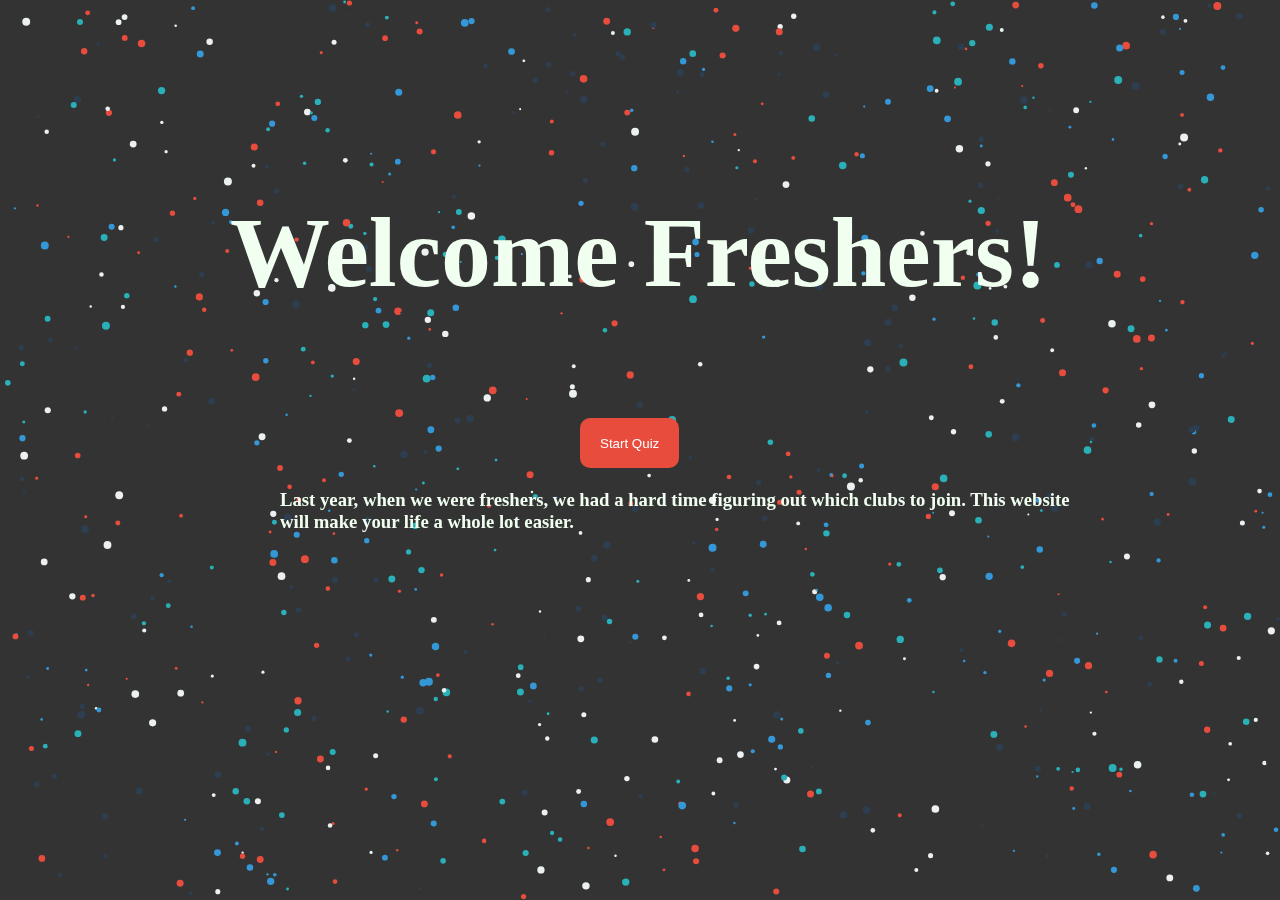
<file: index.html>
<!DOCTYPE html>
<html lang="en">
<head>
    <!-- Global site tag (gtag.js) - Google Analytics -->
<script async src="https://www.googletagmanager.com/gtag/js?id=UA-172725959-1"></script>
<script>
  window.dataLayer = window.dataLayer || [];
  function gtag(){dataLayer.push(arguments);}
  gtag('js', new Date());

  gtag('config', 'UA-172725959-1');
</script>
    <meta charset="UTF-8">
    
    <title>Canvas Resize</title>
    <style type="text/css">
    canvas{
        /*border:1px solid black;
        background:;*/
    }
    body{
        margin: 0;
        background-size: cover;
        background-repeat: no-repeat;
        overflow: hidden;
    }
    </style>
</head>
<body style="background-color: #333; ">
    <canvas style="background-color: #333; position: absolute;"></canvas>
    <script src="canvas.js"></script>
    
        PICTCLUB Finder
    <div style="z-index:0; position: relative;">
   <h1 style="font-size: 100px; color: honeydew; padding-left:230px; padding-top: 10px;"> <p>Welcome Freshers!</p> </h1>
   <div style =" width:1000px;  padding-left:80px; display: block; padding-bottom: 50px;">

<div style= "padding-left: 500px; padding-bottom: 60px">
    <a href="mainfile.html"><button style="   
     background-color: #E74C3C;
        color: white;
        padding: 14px 20px;
        margin: 8px 0;
        border: none;
        cursor: pointer;
        height: 50px;
        float: left;
        border-radius: 10px;
        
        "> Start Quiz</button></a>
</div>
   <h3><p style="padding-left: 200px; padding-bottom: 100px; color: honeydew;">Last year, when we were freshers, we had a hard time figuring out which clubs to join. This website will make your life a whole lot easier.</p></h3>
    </div>
    </div>
</body>
</html>
</file>
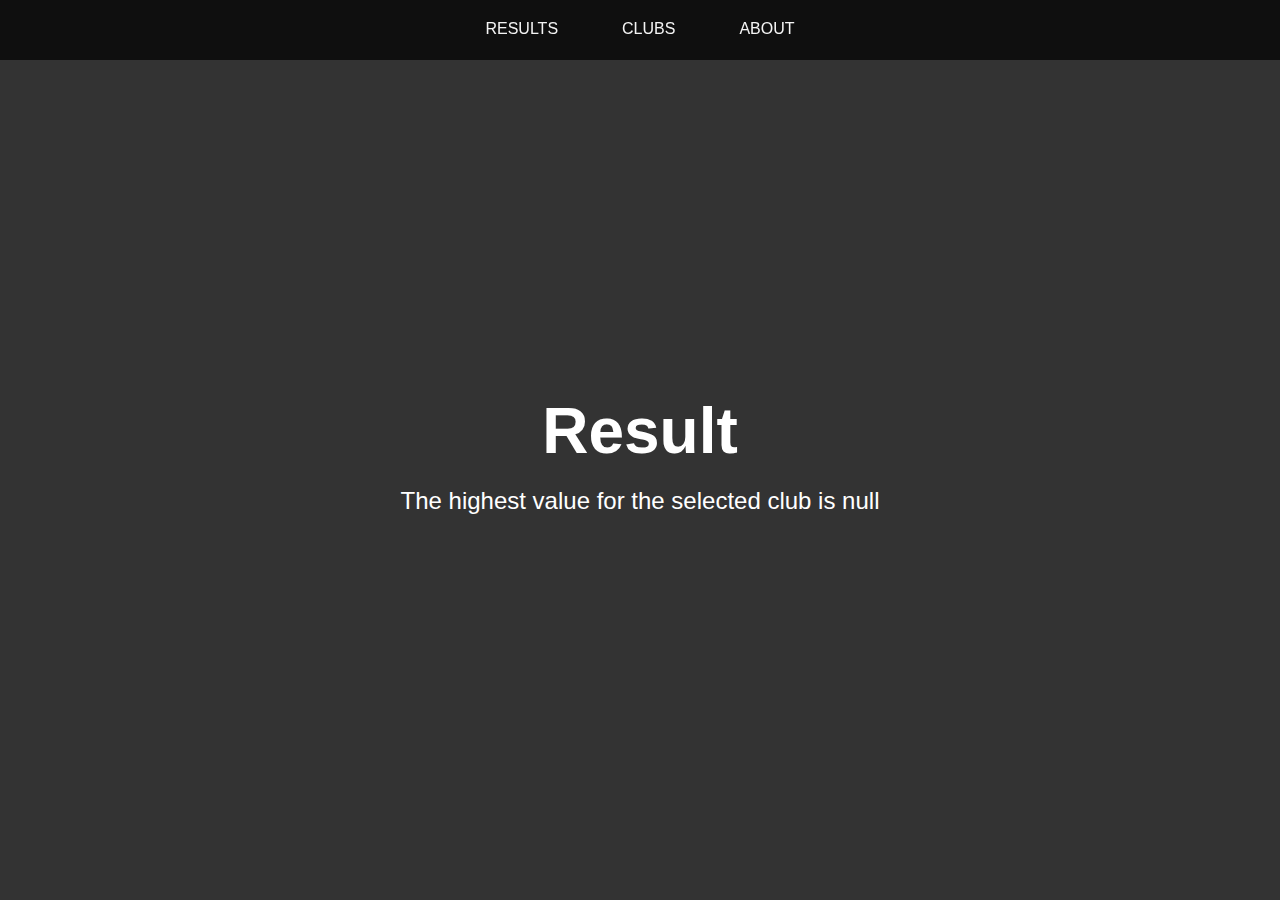
<file: lastpagelayout.htm>
<!DOCTYPE html>
<html lang="en">
<head>
  <!-- Global site tag (gtag.js) - Google Analytics -->
<script async src="https://www.googletagmanager.com/gtag/js?id=UA-172725959-1"></script>
<script>
  window.dataLayer = window.dataLayer || [];
  function gtag(){dataLayer.push(arguments);}
  gtag('js', new Date());

  gtag('config', 'UA-172725959-1');
</script>
    <meta charset="UTF-8">
    <meta name="viewport" content="width=device-width, initial-scale=1.0">
    <title>Smooth Scroll</title>
    <link rel="stylesheet" href="styleagain.css">
    <script src="https://d3js.org/d3.v5.min.js"></script>
  <style>
    body {
      font-family: Arial, Helvetica, sans-serif;
    }

    .rect:hover { opacity: 0.5; }
    .flip-card {
  background-color: transparent;
  width: 300px;
  height: 300px;
  perspective: 1000px;
}

.flip-card-inner {
  position: relative;
  width: 100%;
  height: 100%;
  text-align: center;
  transition: transform 0.6s;
  transform-style: preserve-3d;
  box-shadow: 0 4px 8px 0 rgba(0,0,0,0.2);
}

.flip-card:hover .flip-card-inner {
  transform: rotateY(180deg);
}

.flip-card-front, .flip-card-back {
  position: absolute;
  width: 100%;
  height: 100%;
  -webkit-backface-visibility: hidden;
  backface-visibility: hidden;
}

.flip-card-front {
  background-color: #bbb;
  color: black;
}

.flip-card-back {
  background-color: #2C3E50;
  color: white;
  transform: rotateY(180deg);
}
</style>
  </style>
</head>
<body>
    <div class="container">
        <nav class="navbar">
            <ul>
                <li><a href="#results">RESULTS</a></li>
                <li><a href="#clubs">CLUBS</a></li>
                <li><a href="lastslidingpage.htm">ABOUT</a></li>
                </ul>
        </nav>
    
    <section id="results" style="padding-bottom: 500px;">
        <h1>Result</h1>
        <form id="results">
          <p id="output"></p>
         <div style="text-align: center;">
            
            <div id="d3-container" >
          </div> 
          <script type="text/javascript" src="bar.js"></script>
        </form>
    </section>

    <br>
    <br><br><br><br>
    <div>
    <section id="clubs">
        <h1>Clubs</h1>
        <br>
        <br>
        <br>
        <br>
        <div style="display:inline-flex;">
          <br>
          <br>
          <br>
          <!-- lallallalal -->

        <div class="flip-card" style =" padding-right: 80px;">
          <div class="flip-card-inner">
            <div class="flip-card-front">
              <img src="MUNlogo.png" alt="Avatar" style="width:300px;height:300px;">
            </div>
            <div class="flip-card-back">
              <h2>PICT-MUN</h2> 
              <p style="font-size:small;">PICT-MUN provides you with a platform to enhance your ability, to think, to analyze situations which will help you in stepping into the real world.</p> 
              
            </div>
          </div>
        </div>

        <div class="flip-card" style="">
          <div class="flip-card-inner">
            <div class="flip-card-front">
              <img src="TEDxPICT_300x300.png" alt="Avatar" style="width:300px;height:300px;">
            </div>
            <div class="flip-card-back">
              <h3>TEDx- PICT</h3> 
              <p style="font-size:small;">We at TEDxPICT work for the sole purpose of bringing together an event that prioritises the sharing of ideas, stories and innovations that benefit the world at large. The sharing of ideas is crucial for the survival of a society that promotes progress, and TEDxPICT plays its part by providing various speakers a platform for the same. Encouraging free thought on issues many barely speak about, shedding light on hidden stories and bringing forth a surge of inspiration, energy and enthusiasm is what we're known for.</p> 
               
              
            </div>
          </div>
        </div>
          
        <div class="flip-card" style="padding-left: 80px; ">
          <div class="flip-card-inner">
            <div class="flip-card-front">
              <img src="PISB color2.png" alt="Avatar" style="width:300px;height:300px;">
            </div>
            <div class="flip-card-back">
              <h3>PISB-IEEE</h3> 
              <p style="font-size:small;">PICT IEEE Student Branch (PISB) was established in the year 1988 with an aim of inculcating a sense of technical awareness amongst its student members.
                PISB aims to escalate the knowledge and trends in the diverse fields of technologies amongst its members. PISB upholds two major events every year - Credenz and Credenz Tech Dayz with the first one being conducted in odd semester and the latter one in even semester. PISB is also marked by its Women in Engineering (WIE) chapter, an initiative for empowerment of women.</p> 
              
            </div>
          </div>
        </div>


      </div>

      <!-- row 2-->

      <br>
        <br>
        <br>
        <br>
        <div style="display:inline-flex;">
          <br>
          <br>
          <br>

        <div class="flip-card" style =" padding-right: 80px;">
          <div class="flip-card-inner">
            <div class="flip-card-front">
              <img src="Art.jpeg" alt="Avatar" style="width:300px;height:300px;">
            </div>
            <div class="flip-card-back">
              <h2>PICT Art Circle</h2> 
              <p style="font-size:small;">PICT art circle is an official cultural group of PICT college, formed in 1999,  with an aim to give an opportunity for the individuals with usual technical mindset to showcase his/her artistic skills and help him/her to evolve as a better human being. Last but not the least you will be a part of "family away from family".</p> 
              
            </div>
          </div>
        </div>

        <div class="flip-card" style="">
          <div class="flip-card-inner">
            <div class="flip-card-front">
              <img src="pasc2.PNG" alt="Avatar" style="width:300px;height:300px;">
            </div>
            <div class="flip-card-back">
              <h2>PASC-ACM</h2> 
              <p style="font-size:small;">Association for computing machinery (ACM) is the world's largest educational and scientific society,  unig educators, researchers and professors. PICT ACM student chapter (PASC) was established in 2011 with a view of fostering technical and non- technical qualities in an individual and helping them to shape their destiny. PASC is awarded as BEST ACM STUDENT CHAPTER in India consecutively in 2018 and 2018.</p> 
              
            </div>
          </div>
        </div>
          
        <div class="flip-card" style="padding-left: 80px; ">
          <div class="flip-card-inner">
            <div class="flip-card-front">
              <img src="nss.jpeg" alt="Avatar" style="width:300px;height:300px;">
            </div>
            <div class="flip-card-back">
              <h2>NSS</h2> 
              <p style="font-size:small;">The National Service Scheme (NSS) is an Indian government-sponsored public service program conducted by the Ministry of Youth Affairs[1] and Sports of the Government of India. Popularly known as NSS, the scheme was launched in Gandhiji's Centenary year in 1969. Aimed at developing student's personality through community service, NSS is a voluntary association of young people in Colleges, Universities and at +2 level working for a campus-community (esp. Villages) linkage.</p> 
             
            </div>
          </div>
        </div>


      </div>

      <!--row3-->
      <br>
        <br>
        <br>
        <br>
        <div style="display:inline-flex;">
          <br>
          <br>
          <br>

        <div class="flip-card" style =" padding-right: 80px;">
          <div class="flip-card-inner">
            <div class="flip-card-front">
              <img src="ECELL.jpg" alt="Avatar" style="width:300px;height:300px;">
            </div>
            <div class="flip-card-back">
              <h2>E-cell</h2> 
              <p style="font-size:small;"> E-cell was founded by the college students, alumni,  industry and faculty, toward the cause of producing quality leaders who contribute to the growth and the development of mankind. PICT EDC was inaugurated on 4th March 2009. The mission of the cell is to instill the spirit of entrepreneurship and to provide a platform for the creation of successful entrepreneurs.</p> 
              
            </div>
          </div>
        </div>

        <div class="flip-card" style="">
          <div class="flip-card-inner">
            <div class="flip-card-front">
              <img src="logo.png" alt="Avatar" style="width:300px;height:300px;">
            </div>
            <div class="flip-card-back">
              <h2>PICTOREAL</h2> 
              <p style="font-size:small;">PICTOREAL,  as you split the word, PICT - O - REAL, is not jut a collection of articles, but cherished memories of the BEs, expression of enthusiasm of TEs for the final year, self- oriented department obsessed SEs and the beginning for all the FEs. PICTOREAL, our college magzine, reflects the manifold shades of learning and co-curricular activities including the creative and innovative ideas of young talents.</p> 
              
            </div>
          </div>
        </div>
          
        <div class="flip-card" style="padding-left: 80px; ">
          <div class="flip-card-inner">
            <div class="flip-card-front">
              <img src="Logo1.5.png" alt="Avatar" style="width:300px;height:300px;">
            </div>
            <div class="flip-card-back">
              <h2>Robotics</h2> 
              <p style="font-size:small;">PICT has been participating in ABU Robocon since past 8 years.
                . Robocon is a place where students can indulge their their curiosity and the passion for robotics and dare to go beyond the boundaries of your academics to explore real life applications of their knowledge, learn new boundaries of your academics to explore real life applications of their knowledge, learn new technologies and be exposed to national level competitions.</p> 
              
            </div>
          </div>
        </div>


      </div>

      <div class="flip-card" style="padding-top: 80px;">
        <div class="flip-card-inner">
          <div class="flip-card-front">
            <img src="Debsoc.PNG" alt="Avatar" style="width:300px;height:300px;">
          </div>
          <div class="flip-card-back">
            <h2>DEBSOC</h2> 
            <p style="font-size:small;">DebSoc has in store a plethora of opportunities for students with a diverse set of abilities to further develop and exhibit the soft skills required to excel at various forms of discourse such as Group Discussions, Placement Interviews, Conferences, and Presentations that, without a doubt, contribute to an individual’s success in the professional world. 
            </p> 
            
          </div>
        </div>
      </div>

    </section>
    </div>
  </div>    
    <!--<section id="about" style="padding-top: 400px;">
        <h1>Creators</h1>
        <p>Lorem ipsum, dolor sit amet consectetur adipisicing elit.
        us sapiente dolorem inventore quis quasi nihil.
        </p>
    </section>
</div>-->
    
</body>
</html>
</file>
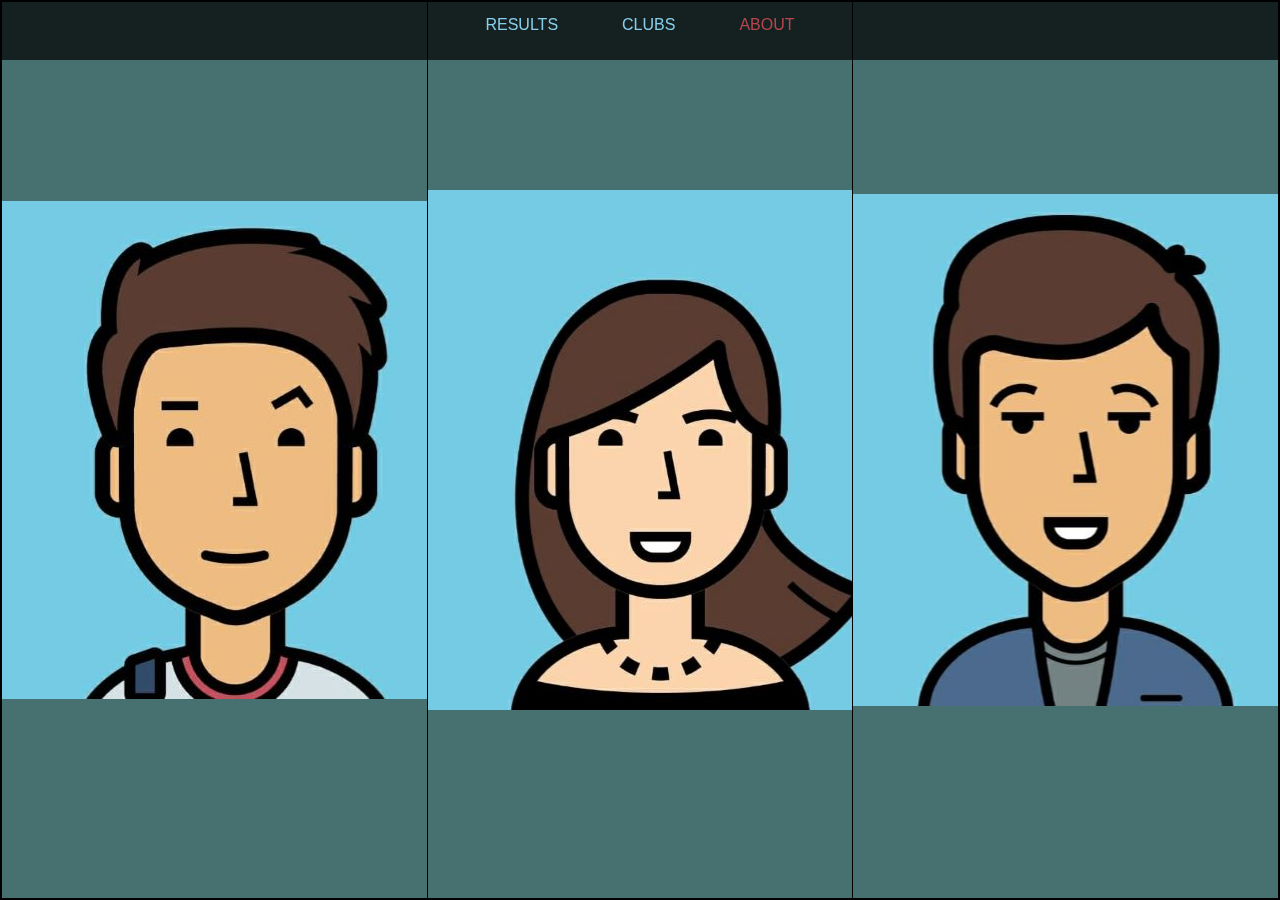
<file: lastslidingpage.htm>
<!DOCTYPE html>
<html lang="en">
<head>
    <!-- Global site tag (gtag.js) - Google Analytics -->
<script async src="https://www.googletagmanager.com/gtag/js?id=UA-172725959-1"></script>
<script>
  window.dataLayer = window.dataLayer || [];
  function gtag(){dataLayer.push(arguments);}
  gtag('js', new Date());

  gtag('config', 'UA-172725959-1');
</script>
    <meta charset="UTF-8">
    <meta name="viewport" content="width=device-width, initial-scale=1.0">
    <title>Document</title>
    <link rel="stylesheet" href="slide.css">
</link>
    <link rel="stylesheet" href="http://code.ionicframework.com/ionicons/2.0.1/css/ionicons.min.css" />
    
    <style>
        .navbar {
    position: fixed;
    top: 0;
    z-index: 1;
    display: flex;
    width: 100%;
    height: 60px;
    background: rgba(0, 0, 0, 0.7);
}
/* #results{
    width: 1500px;
    height: 1000px;
    position: relative;
    margin: 6% auto; 
    background:red;
    padding: 5px;
    /*border-width: 5px;
    border: black;*/
/* } */ 

.navbar ul {
    display: flex;
    list-style: none;
    width: 100%;
    justify-content: center;
} 

.navbar ul li {
    margin: 0 1rem;
    padding : 1rem;

}

.navbar ul li a {
    text-decoration: none;
    text-transform: uppercase;
    color: #f4f4f4;

}

.navbar ul li a:hover {
    color: skyblue;
}
    </style>
</head>
<body>
    <nav class="navbar">
        <ul>
            <li><a href="lastpagelayout.htm" style="color:skyblue;">RESULTS</a></li>
            <li><a href="lastpagelayout.htm" style="color:skyblue;">CLUBS</a></li>
            <li><a href="lastslidingpage.htm" style="color:#b8444d;">ABOUT</a></li>
            </ul>
    </nav>
    <section>
        <div class="slide">
            <div class="content">
            <h2>Yash Kale</h2>
            <p>A gym freak that loves to write. I like nature and I'm a tech enthusiast. You'll find me hanging out at the green benches hours after college.</p>
            <div class="  center">
               
                
                <a href="https://github.com/inferno080" target="_blank"><span class=" icon ion-social-github" style="vertical-align:middle"></span></a>
                <a href="https://www.instagram.com/inferno_080/" target="_blank"><span class=" icon ion-social-instagram" style="vertical-align:middle"></span></a>
                <a href="https://l.instagram.com/?u=https%3A%2F%2Finferno080.blogspot.com%2F&e=ATNUoSWq4w6j7aZzBAbStZLZCuajNaE-BhT8nORBp1c-_b6qNiZ7vLq0dueHJo5Ea3sndtI0imww2v_fBd2Ynw&s=1" target="_blank"><span class=" icon ion-social-twitter" style="vertical-align:middle"></span></a>
            </div>
                </div>
                
        </div>
        <div class="slide">
            <div class="content">
            <h2>Mansi Ganu</h2>
            <p>Hi guys, I’m Manasi , a tech enthusiast, a movie buff, lover of all things glitter, a foodie at heart who has recently discovered baking although not very good at it,but i try.</p>
            <div class="  center">
               
                
                <a href="https://github.com/manasi-g" target="_blank"><span class=" icon ion-social-github" style="vertical-align:middle"></span></a>
                <a href="https://www.instagram.com/farhan.naqvi16/" target="_blank"><span class=" icon ion-social-instagram" style="vertical-align:middle"></span></a>
                <a href=https://tedxpictblogs.wordpress.com/2020/07/01/feminism-a-relic-of-the-past-or-a-need/ target="_blank"><span class=" icon ion-social-twitter" style="vertical-align:middle"></span></a>
            </div>
                </div>
        </div>
        <div class="slide">
            <div class="content">
            <h2>Farhan Naqvi </h2>
            <p>Wassup guys!!!I'm Farhan, a friendly and funky guy who has always been a tech enthusiast.
                Have always been passionate about my work and dedicated to make a change!!
            </p>
            <div class="  center">
                <a href="https://github.com/farhan-naqvi" target="_blank"><span class=" icon ion-social-github" style="vertical-align:middle"></span></a>
                <a href="https://www.instagram.com/farhan.naqvi16/" target="_blank"><span class=" icon ion-social-instagram" style="vertical-align:middle"></span></a>
                
            </div>
            
                </div>
        </div>
        
    </section>
    
</body>
</html>
</file>
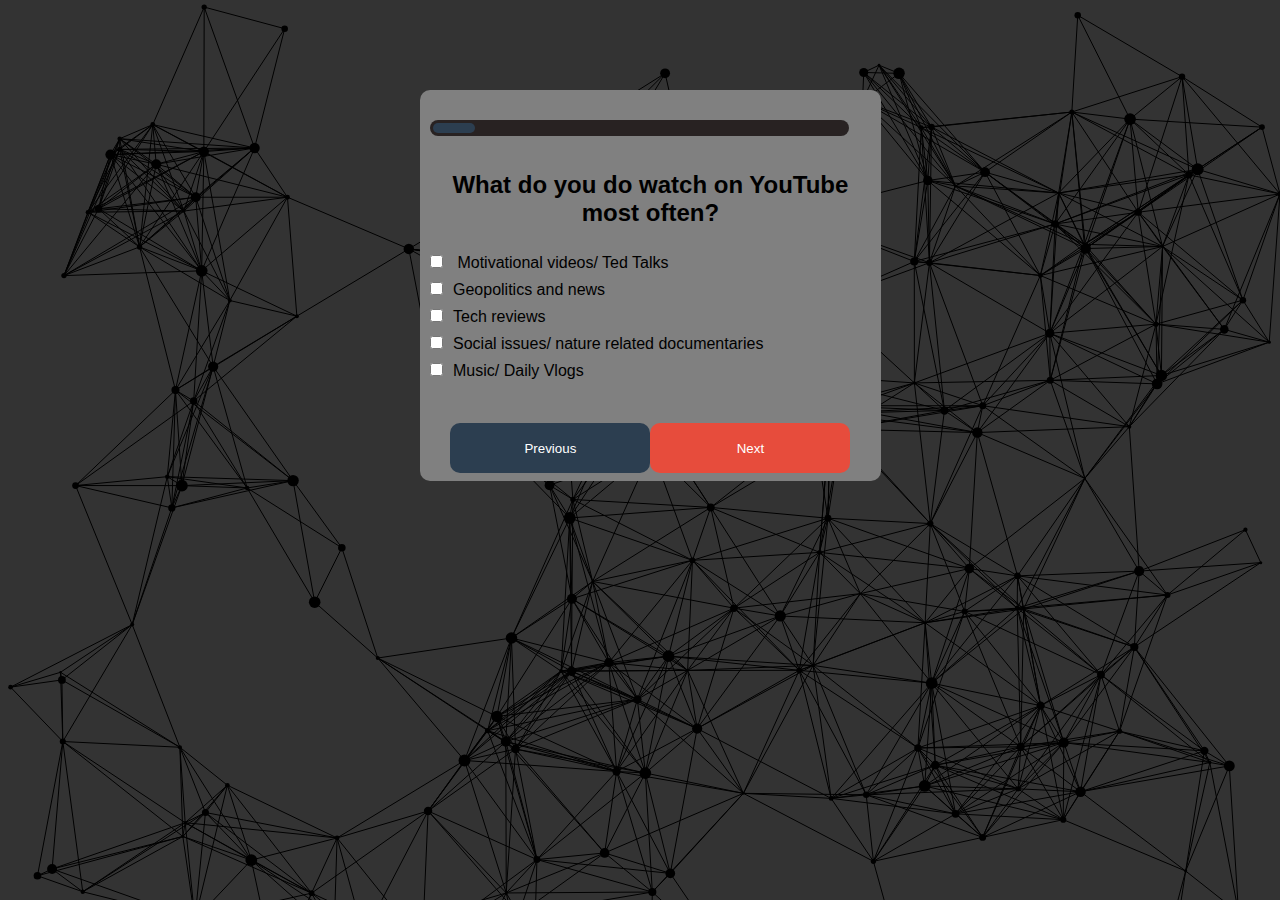
<file: mainfile.html>
<html>
    <head>

        <title>PICTClubFinder</title>
        <!-- Global site tag (gtag.js) - Google Analytics -->
<script async src="https://www.googletagmanager.com/gtag/js?id=UA-172725959-1"></script>
<script>
  window.dataLayer = window.dataLayer || [];
  function gtag(){dataLayer.push(arguments);}
  gtag('js', new Date());

  gtag('config', 'UA-172725959-1');
</script>
        
        <link rel="stylesheet" href="mainCSS.css">
        <!--<link rel="stylesheet" href="https://maxcdn.bootstrapcdn.com/bootstrap/3.4.1/css/bootstrap.min.css"> -->
        <meta charset="UTF-8">
        <meta name="viewport" content="width=device-width, initial-scale=1.0">
        <meta http-equiv="X-UA-Compatible" content="ie-edge">
        <title>Document</title>
        <link rel="stylesheet" href="particle.css">
    </head>
    
<body class="container">
    <canvas id="canvas1"></canvas>
    <script src="script.js"></script>
    <div class="background">
        
        <!--this is for background image, this tag will close at the end, sample css example
        .background{
            height:100%;
            width:100%;
        background-image:linear-gradient(rgba(0,0,0,0.4),rgba(0,0,0,0.4),url(#url of image#))
        background-position:center;
        background-size:cover;
        position:absolute;
        }-->
 
    <div style="padding-left: 500px; padding-top: 200px;">
        
        

    
    <form id="page0" class="page stack">
        <!--<br><br><br><br><br>
        <label><span><h2>WELCOME</h2></span></label><br>
        <label>chuttar and manasi sitting on  tree, k-i-s-s-i-n-g...............</label>
        <div class="button-box" >
            <div id="btn1" ></div>
           
            <button type="button" class ="toggle-btn" name="p2b2" value="Next" onclick="enter()">enter</button>
        </div>-->
    </form>

    
    <form id="page1" class=" page stack " class="one">
        
        <div class="button-box1"> 
            <div id="btn3" ></div>
            
                                    
        </div>
    
        <div id="pad">
    <div class="progress-bar" style="--width: 10" ></div>
        </div>
        

        <label><span><h2>What do you do watch on YouTube most often?</h2></span></label><br>
        <input type="checkbox" class="checkbox" id="p1c1" onclick="TED();TButton();"> Motivational videos/ Ted Talks <br>
        <input type="checkbox" class="checkbox" id="p1c2" onclick="MUN();MButton();">Geopolitics and news <br>
        <input type="checkbox" class="checkbox" id="p1c3" onclick="ACM();PISB();Robotics(); E(); P1Button();P2Button(); P3Button(); EButton();">Tech reviews<br>
        <input type="checkbox" class="checkbox" id="p1c4" onclick="NSS();Debsoc();Picto(); NButton(); DButton(); PButton();">Social issues/ nature related documentaries<br>
        <!--<input type="checkbox" dd id="p1c5" onclick="Art();AButton();" >Fashion YouTubers<br>-->
        <input type="checkbox" class="checkbox" id="p1c6" onclick="Art();AButton();">Music/ Daily Vlogs<br>
        <div class="button-box"> 
            <div id="btn" ></div>
          <a href= "index.html" ><button type="button" class="B1" name="p1b1" value="Previous" onclick=" refresh();">Previous</button></a>
            
            <button type="button" class="B2" name="p1b2" value="Next" onclick="  gotopage2();refresh();">Next</button>
            
        </div>
    </form>

    <form id="page2" class="page stack">
        <div class="button-box1"> 
            <div id="btn3" ></div>
        </div>
           
                                    
            <div id="pad">
                <div class="progress-bar" style="--width: 20" ></div>
                    </div>
        <label><span><h2>What are you interested in after engineering?</h2></span></label><br>
        <input type="checkbox" class="checkbox" id="p2c1" onclick=" MUN(); MButton();">MBA<br>
        <input type="checkbox" class="checkbox" id="p2c2"onclick = "ACM();P1Button(); PISB();  P2Button(); Robotics(); P3Button();">MSc/ M tech<br>
        <input type="checkbox" class="checkbox" id="p2c3" onclick="NSS();NButton(); Picto(); PButton();">Civil Services<br>
        <input type="checkbox" class="checkbox" id="p2c4" onclick="TED(); TButton(); Art(); AButton(); Debsoc(); DButton();">Media/ Entertainment Industry<br>
        <input type="checkbox" class="checkbox" id="p2c6" onclick="E(); EButton();">Startup<br>
        <br>
        <div class="button-box" >
            <div id="btn" ></div>
            <button type="button" class ="B1" name="p2b1" value="Previous" onclick="backtopage1(); refresh();">Previous</button>
            <!--code for gotopage1()-->
            <button type="button" class ="B2" name="p2b2" value="Next" onclick="gotopage3();refresh();">Next</button>
            <!--code for gotopage3()-->
        </div>
    </form>

    <form id="page3" class="page stack">
        <div class="button-box1"> 
            <div id="btn3" ></div>
            
                                    
        </div>
        <div id="pad">
            <div class="progress-bar" style="--width: 30" ></div>
                </div>
        <label><span><h2>      Do you prefer to work?      </h2></span></label><br>
        <input type="checkbox" class="checkbox" id="p3c1" onclick="TED(); TButton(); MUN(); MButton(); Debsoc(); DButton();">in a very small close group<br>
        <input type="checkbox" class="checkbox" id="p3c2" onclick="Robotics(); P3Button();E(); EButton();">in a small group<br>
        <input type="checkbox" class="checkbox" id="p3c3" onclick="ACM(); P1Button(); NSS(); NButton();Picto(); PButton(); ">in a medium sized group<br>
        <input type="checkbox" class="checkbox" id="p3c4" onclick= "Art(); AButton(); PISB();P2Button();">in a large group<br>
        <br>
        <br>
        
        <div class="button-box" >
            <div id="btn" ></div>
            <button type="button" class ="B1" name="p3b1" value="Previous" onclick="backtopage2(); refresh();">Previous</button>
            <!--code for gotopage2()-->
            <button type="button" class ="B2" name="p3b2" value="Next" onclick="gotopage4();refresh();">Next</button>
            <!--code for gotopage3()-->
        </div>
    </form>

    <form id="page4" class="page stack">
        <div class="button-box1"> 
            <div id="btn3" ></div>
            
                                    
        </div>
        <div id="pad">
            <div class="progress-bar" style="--width: 40" ></div>
                </div>

        <label><span><h2> What languages are you most comfortable with? </h2></span></label><br>
        <input type="checkbox" class="checkbox" id="p4c1" onclick="NSS(); NButton();Art(); AButton();">Marathi<br>
        <input type="checkbox" class="checkbox" id="p4c2" onclick="PISB();ACM(); Robotics();P1Button();  P2Button(); P3Button(); Picto();PButton();">Hindi<br>
        <input type="checkbox" class="checkbox" id="p4c3" onclick="MUN(); MButton(); E(); EButton();TED(); TButton();Debsoc(); DButton();stats();">English<br>
        <br>
        <br>
        <br>
        <div class="button-box" >
            <div id="btn"></div>
            <button type="button" class ="B1" name="p4b1" value="Previous" onclick="backtopage3(); refresh();">Previous</button>
            <!--code for gotopage3()-->
            <button type="button" class ="B2" name="p4b2" value="Next" onclick="gotopage5();refresh();">Next</button>
            <!--code for gotopage5()-->
        </div>
    </form>

    <form id="page5" class="page stack">
        <div class="button-box1"> 
            <div id="btn3" ></div>
            
                                    
        </div>
        <div id="pad">
            <div class="progress-bar" style="--width: 50" ></div>
                </div>
        <label><span><h2>Which of these options describes you the best?</h2></span></label><br>
        <input type="checkbox" class="checkbox" id="p5c1" onclick=" Art();NSS();E();Picto();TED(); TButton();MUN(); MButton();Debsoc(); DButton(); AButton();  NButton(); PButton(); EButton()">I am an extrovert<br>
        <input type="checkbox" class="checkbox" id="p5c1" onclick="PISB();ACM();Robotics(); P1Button();  P2Button(); P3Button();">I am an introvert<br>
        <br>
        <br>
        <br>
        <br>
        <div class="button-box" >
            <div id="btn"></div>
            <button type="button" class ="B1" name="p5b1" value="Previous" onclick="backtopage4(); refresh();">Previous</button>
            <button type="button" class ="B2" name="p5b2" value="Next" onclick="gotopage6();refresh();">Next</button>
        </div>
    </form>

    <form id="page6" class="page stack">
        <div class="button-box1"> 
            <div id="btn3" ></div>
            
                                    
        </div>
        <div id="pad">
            <div class="progress-bar" style="--width: 60" ></div>
                </div>
        <label><span><h2>Do you follow cutting-edge technology?</h2></span></label><br>
        <input type="checkbox" class="checkbox" id="p6c1" onclick="PISB(); P2Button(); ACM(); P1Button(); Robotics();P3Button();E(); EButton();">Yes<br>
        <input type="checkbox" class="checkbox" id="p6c2" onclick="Art(); Picto();TED(); TButton();MUN();NSS();Debsoc();  MButton(); DButton(); NButton(); AButton(); PButton();">No<br>
        <br>
        <br>
        <br>
        <br>
        <div class="button-box" >
            <div id="btn"></div>
            <button type="button" class ="B1" name="p6b1" value="Previous" onclick="backtopage5(); refresh();">Previous</button>
            <button type="button" class ="B2" name="p6b2" value="Next" onclick="gotopage7(); refresh();">Next</button>
        </div>
    </form>

    <form id="page7" class="page stack">
        <div class="button-box1"> 
            <div id="btn3" ></div>
            
                                    
        </div>
        <div id="pad">
            <div class="progress-bar" style="--width: 70" ></div>
                </div>
        <label><span><h2>What kind of books do you enjoy?</h2></span></label><br>
        <input type="checkbox" class="checkbox" id="p7c1" onclick="PISB(); P2Button(); ACM(); P1Button(); Robotics();P3Button();">Sci- fi<br>
        <input type="checkbox" class="checkbox" id="p7c2" onclick="MUN(); MButton();Picto(); E(); Debsoc();NSS(); NButton();DButton(); NSS(); NButton(); EButton();PButton();">Self- Help<br>
        <input type="checkbox" class="checkbox" id="p7c3" onclick="TED(); TButton(); AButton(); Art();">Fantasy/ Fiction<br>
        <br>
        <br>
        <br>
        <div class="button-box" >
            <div id="btn"></div>
            <button type="button" class ="B1" name="p7b1" value="Previous" onclick="backtopage6(); refresh();">Previous</button>
            <button type="button" class ="B2" name="p7b2" value="Next" onclick="gotopage8();refresh();">Next</button>
        </div>
    </form>

    <form id="page8" class="page stack">
        <div class="button-box1"> 
            <div id="btn3" ></div>
            
                                    
        </div>
        <div id="pad">
            <div class="progress-bar" style="--width: 80" ></div>
                </div>
        <label><span><h2>If given an hour what would you watch ?</h2></span></label><br>
        <input type="checkbox" class="checkbox" id="p8c1" onclick="E(); Ebutton();">Sharktank<br>
        <input type="checkbox" class="checkbox" id="p8c2" onclick="NSS(); NButton();">Nature Documentaries<br>
        <input type="checkbox" class="checkbox" id="p8c3" onclick="PISB(); P2Button(); ACM(); P1Button(); Robotics();P3Button();">The IT crowd<br>
        <input type="checkbox" class="checkbox" id="p8c4" onclick ="Art(); AButton(); MUN(); MButton(); Debsoc(); DButton();">Lord of the Rings<br>
        <input type="checkbox" class="checkbox" id="p8c5" onclick = "Picto(); PButton(); TED(); TButton();">Death Note<br>
        <input type="checkbox" class="checkbox" id="p8c6">Stick to my og sit-coms<br>
        <div class="button-box" >
            <div id="btn"></div>
            <button type="button" class ="B1" name="p8b1" value="Previous" onclick="backtopage7() ;refresh();">Previous</button>
            <button type="button" class ="B2" name="p8b2" value="Next" onclick="gotopage9(); refresh();">Next</button>
        </div>
    </form>

    <form id="page9" class="page stack">
        <div class="button-box1"> 
            <div id="btn3" ></div>
           
                                    
        </div>
        <div id="pad">
            <div class="progress-bar" style="--width: 90" ></div>
                </div>
        <label><span><h2> Your laptop screen goes blank (RAM error) what will you do? </h2></span></label><br>
        <input type="checkbox" class="checkbox" id="p9c1" onclick= "Robotics(); P3Button();">I will open up my laptop and reinsert the RAM.<br>
        <input type="checkbox" class="checkbox" id="p9c2" onclick="PISB(); P1Button(); ACM(); P2Button();">Search online on how to fix the issue<br>
        <input type="checkbox" class="checkbox" id="p9c3"  onclick="TED();E();NSS(); Debsoc(); TButton();MUN(); Art(); MButton();Picto(); DButton();  NButton(); AButton();PButton(); EButton();">Ask someone to fix the issue/ Go to the store.<br>
        <br>
        <br>
        <div class="button-box" >
            <div id="btn" ></div>
            <button type="button" class ="B1" name="p9b1" value="Previous" onclick="backtopage8(); refresh();">Previous</button>
            <button type="button" class ="B2" name="p9b2" value="Next" onclick="gotopage10(); refresh();">Next</button>
        </div>
    </form>

    <form id="page10" class="page stack">
        <div class="button-box1"> 
            <div id="btn3" ></div>
            
                                    
        </div>
        <div id="pad">
            <div class="progress-bar" style="--width: 100" ></div>
                </div>
        <label><span><h2>You are what kind of a person by nature</h2></span></label><br>
        <input type="checkbox" class="checkbox" id="p10c1" onclick= "MUN(); E(); Art(); AButton(); EButton(); MButton(); Debsoc(); DButton()">Competitive<br>
        <input type="checkbox" class="checkbox" id="p10c2" onclick="PButton(); Picto(); NSS(); NButton(); TED(); TButton();">believe in collaborating<br>
        <input type="checkbox" class="checkbox" id="p10c2" onclick="PISB(); P2Button(); ACM(); P1Button(); Robotics();P3Button();">Comfortable with both<br>
        <br>
        <br>
        <br>
        <div class="button-box" >
            <div id="btn" ></div>
            <button type="button" class ="B1" name="p10b1" value="Previous" onclick="backtopage9(); refresh();">Previous</button>
            <a href="lastpagelayout.htm"><button type= "button" button id= "start" class ="B2" name="p10b2" onclick="stats(); refresh();">Submit </button></a>
        </div>
    </form>
</div>
<!-- <div>
    <p>Communication skills</p>
    <div class="progress">
        <div class="progress-bar" role="progressbar" style="width: 90%" aria-valuenow="25"
            aria-valuemin="0" aria-valuemax="100"></div>
    </div> -->
</div>
</div>
    </div>
    <script>
        var MUNcounter = 0;
        var TedXcounter = 0;
        var DebSoccounter = 0;
        var IEEEcounter = 0;
        var ACMcounter = 0;
        var Pictorealcounter = 0;
        var Roboticscounter = 0;
        var ArtCircle = 0;
        var NSSCounter = 0;
        var Ecell = 0;
        
        var AB = 0;
        var TB = 0;
        var MB = 0;
        var P1B = 0;
        var P2B = 0;
        var P3B = 0;
        var PB = 0;
        var NB = 0;
        var DB = 0;
        var EB = 0;


        function AButton()
        {
            AB = AB + 1;  
            if (AB%2 == 0)
            {
                ArtCircle = ArtCircle -2 ;
            }
        }

        function TButton()
        {
            TB = TB + 1;  
            if (TB%2 == 0)
            {
                TedXcounter = TedXcounter -2 ;
            }
        }

        function MButton()
        {
            MB = MB + 1;  
            if (MB%2 == 0)
            {
                MUNcounter = MUNcounter -2 ;
            }
        }

        function P1Button()
        {
            P1B = P1B + 1;  
            if (P1B%2 == 0)
            {
                ACMcounter = ACMcounter -2 ;
            }
        }

        function P2Button()
        {
            P2B = P2B + 1;  
            if (P2B%2 == 0)
            {
                IEEEcounter = IEEEcounter -2 ;
            }
        }

        function P3Button()
        {
            P3B = P3B + 1;  
            if (P3B%2 == 0)
            {
                Roboticscounter = Roboticscounter -2 ;
            }
        }

        function PButton()
        {
            PB = PB + 1;  
            if (PB%2 == 0 )
            {
                Pictorealcounter = Pictorealcounter -2 ;
            }
        }

        function EButton()
        {
        EB = EB + 1;  
            if (EB%2 == 0 )
            {
                Ecell = Ecell -2 ;
            }
        }

        function  NButton()
        {
            NB = NB + 1;
            if (NB%2 == 0)
            {
                NSSCounter = NSSCounter - 2;
            }
        }

        function refresh()
        {
            AB = 0;
            TB = 0;
            MB = 0;
            P1B = 0;
            P2B = 0;
            P3B = 0;
            PB = 0;
            NB = 0;
            DB = 0;
            EB = 0;

        }
        

        function Art(){
           ArtCircle =  ArtCircle + 1;
        }

        function Picto(){
            Pictorealcounter = Pictorealcounter + 1;
        }
        function Debsoc(){
            DebSoccounter = DebSoccounter + 1;
        }
        function NSS(){
            NSSCounter = NSSCounter + 1;
        }
        function Robotics(){
            Roboticscounter = Roboticscounter +1;
        }
        function PISB(){
            IEEEcounter = IEEEcounter + 1;
        }
        function ACM(){
            ACMcounter = ACMcounter +1;
        }
        function MUN(){
            MUNcounter = MUNcounter +1;
        }
        function TED(){
            TedXcounter =TedXcounter +1;
        }
        function E(){
            Ecell = Ecell + 1;
        }
         

        //var t = document.getElementById("page1");
        //t.style.display ="none";
        var a = document.getElementById("page2");
        a.style.display = "none";
        var b = document.getElementById("page3");
        b.style.display = "none";
        var c = document.getElementById("page4");
        c.style.display = "none";
        var d = document.getElementById("page5")
        d.style.display = "none";
        var e = document.getElementById("page6");
        e.style.display = "none";
        var f = document.getElementById("page7");
        f.style.display = "none";
        var g = document.getElementById("page8");
        g.style.display = "none";
        var g = document.getElementById("page9");
        g.style.display = "none";
        var h = document.getElementById("page10");
        h.style.display = "none";


        function enter(){
            t.style.display="block";
            var g = document.getElementById("page0");
            g.style.display = "none";
            refresh();
        }
        


        function backtopage1(){
            var x = document.getElementById("page2");
            x.style.display = "none";
            var y = document.getElementById("page1");
            y.style.display= "block";
            refresh();

        }
        function backtopage2(){
            var x = document.getElementById("page3");
            x.style.display = "none";
            var y = document.getElementById("page2");
            y.style.display= "block";
            refresh();

        }
        function backtopage3(){
            var x = document.getElementById("page4");
            x.style.display = "none";
            var y = document.getElementById("page3");
            y.style.display= "block";
            refresh();

        }
        function backtopage4(){
            var x = document.getElementById("page5");
            x.style.display = "none";
            var y = document.getElementById("page4");
            y.style.display= "block";
            refresh();

        }
        function backtopage5(){
            var x = document.getElementById("page6");
            x.style.display = "none";
            var y = document.getElementById("page5");
            y.style.display= "block";
            refresh();

        }
        function backtopage6(){
            var x = document.getElementById("page7");
            x.style.display = "none";
            var y = document.getElementById("page6");
            y.style.display= "block";
            refresh();

        }
        function backtopage7(){
            var x = document.getElementById("page8");
            x.style.display = "none";
            var y = document.getElementById("page7");
            y.style.display= "block";
            refresh();

        }
        function backtopage8(){
            var x = document.getElementById("page9");
            x.style.display = "none";
            var y = document.getElementById("page8");
            y.style.display= "block";
            refresh();

        }
        function backtopage9(){
            var x = document.getElementById("page10");
            x.style.display = "none";
            var y = document.getElementById("page9");
            y.style.display= "block";
            refresh();

        }
        
        function gotopage2() 
        {
            var x = document.getElementById("page1");
            x.style.display = "none";
            var y = document.getElementById( "page2");
            y.style.display = "block";
            refresh();

        }
        function gotopage3() 
        {
            var x = document.getElementById("page2");
            x.style.display = "none";
            var y = document.getElementById( "page3");
            y.style.display = "block";
            refresh();

        }
        function gotopage4() 
        {
            var x = document.getElementById("page3");
            x.style.display = "none";
            var y = document.getElementById( "page4");
            y.style.display = "block";
            refresh();

        }
        function gotopage5() 
        {
            var x = document.getElementById("page4");
            x.style.display = "none";
            var y = document.getElementById( "page5");
            y.style.display = "block";
            refresh();

        }
        function gotopage6() 
        {
            var x = document.getElementById("page5");
            x.style.display = "none";
            var y = document.getElementById( "page6");
            y.style.display = "block";
            refresh();

        }
        function gotopage7() 
        {
            var x = document.getElementById("page6");
            x.style.display = "none";
            var y = document.getElementById( "page7");
            y.style.display = "block";
            refresh();

        }
        function gotopage8() 
        {
            var x = document.getElementById("page7");
            x.style.display = "none";
            var y = document.getElementById( "page8");
            y.style.display = "block";
            refresh();

        }
        function gotopage9() 
        {
            var x = document.getElementById("page8");
            x.style.display = "none";
            var y = document.getElementById( "page9");
            y.style.display = "block";
            refresh();

        }
        function gotopage10() 
        {
            var x = document.getElementById("page9");
            x.style.display = "none";
            var y = document.getElementById( "page10");
            y.style.display = "block";
            refresh();

        }

            function stats()
        {
            
        
            localStorage.setItem("MUN", MUNcounter);
            localStorage.setItem("PISB", IEEEcounter);
            localStorage.setItem("E", Ecell);
            localStorage.setItem("ACM", ACMcounter);
            localStorage.setItem("NSS", NSSCounter);
            localStorage.setItem("TED", TedXcounter);
            localStorage.setItem("Art", ArtCircle);
            localStorage.setItem("Picto", Pictorealcounter);
            localStorage.setItem("Debsoc", DebSoccounter);
            localStorage.setItem("Robo", Roboticscounter);
        }



    </script>
        <!--<script src="node_modules/jquery/dist/jquery.slim.min.js"></script>
        <script src="node_modules/popper.js/dist/umd/popper.min.js"></script>
        <script src="node_modules/bootstrap/dist/js/bootstrap.min.js"></script>-->

</body>
</html>
</file>
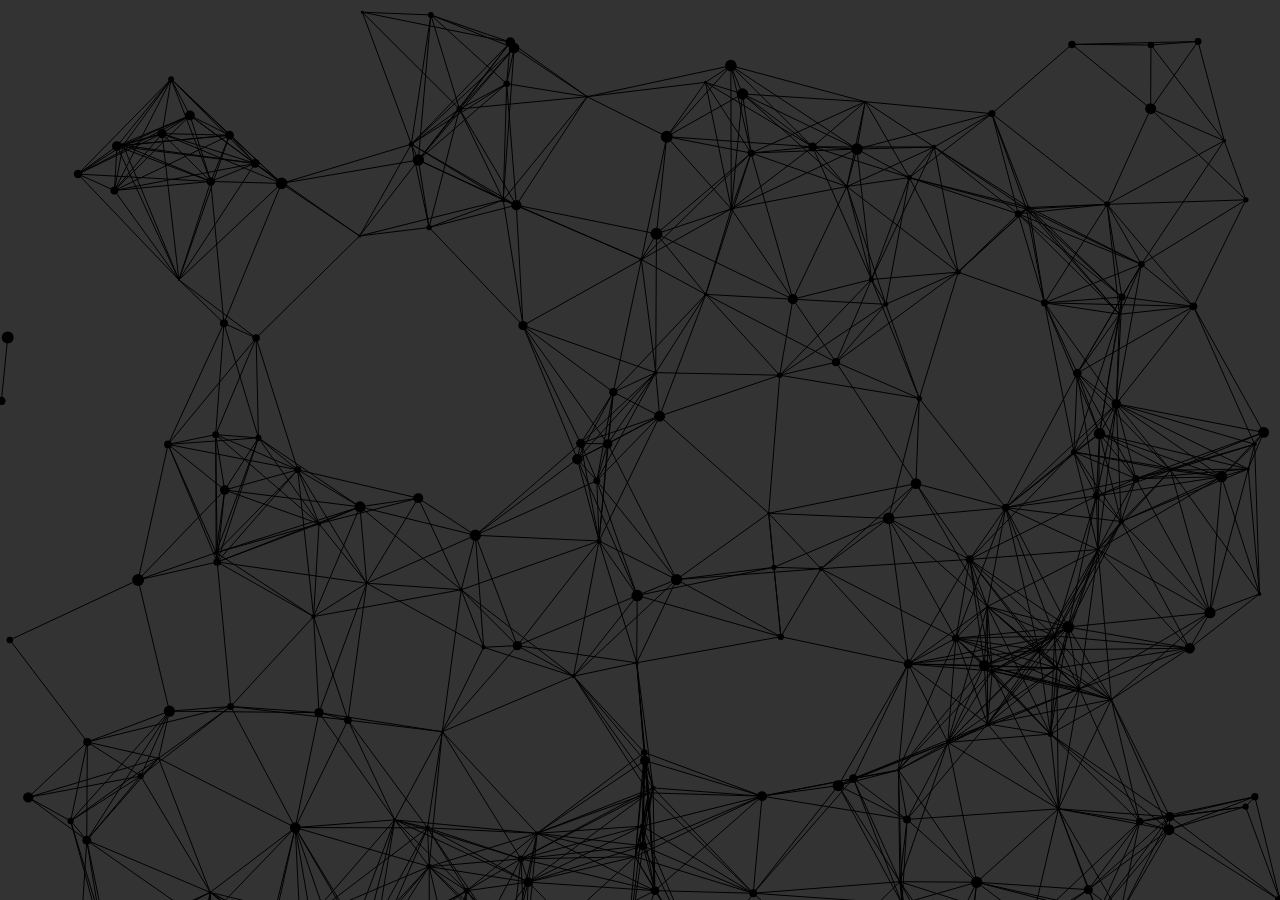
<file: particlejs.htm>
<!DOCTYPE html>
<html lang="en">
<head>
    <meta charset="UTF-8">
    <meta name="viewport" content="width=device-width, initial-scale=1.0">
    <meta http-equiv="X-UA-Compatible" content="ie-edge">
    <title>Document</title>
    <link rel="stylesheet" href="particle.css">
</head>
<body>
    <canvas id="canvas1"></canvas>
    <script src="script.js"></script>
    
</body>
</html>
</file>
<file: styleagain.css>
*{
    margin: 0;
    padding: 0;
}

body {
    font-family: Arial, Helvetica, sans-serif;
    background: #333;
    color: #fff;
    line-height: 1.6;
    height: 100vh;
    overflow: hidden;

}

.container{
    width: 100%;
    height: 100%;
    /* CSS smooth scroll*/
    overflow-y: scroll;
    overflow-x: hidden;
    scroll-behavior: smooth;
    /* scroll-snap-type: y mandatory; */
    /*scroll-snap-type: y mandatory;*/
}

.navbar {
    position: fixed;
    top: 0;
    z-index: 1;
    display: flex;
    width: 100%;
    height: 60px;
    background: rgba(0, 0, 0, 0.7);
}
/* #results{
    width: 1500px;
    height: 1000px;
    position: relative;
    margin: 6% auto; 
    background:red;
    padding: 5px;
    /*border-width: 5px;
    border: black;*/
/* } */ 

.navbar ul {
    display: flex;
    list-style: none;
    width: 100%;
    justify-content: center;
} 

.navbar ul li {
    margin: 0 1rem;
    padding : 1rem;

}

.navbar ul li a {
    text-decoration: none;
    text-transform: uppercase;
    color: #f4f4f4;

}

.navbar ul li a:hover {
    color: skyblue;
}

section{
    display: flex;
    flex-direction: column;
    align-items: center;
    justify-content: center;
    text-align: center;
    width: 100%;
    height: 100vh;
    scroll-snap-align: center;
}

section h1 {
    font-size: 4rem;
}

section p {
    font-size: 1.5rem;
}
/*
section#results {
    background: url('./colors.jpg') no-repeat center center/cover;
}

section#clubs {
    background: url('./abstract-color.jpg') no-repeat center center/cover;
}
section#about {
    background: url('./club5.jpg') no-repeat center center/cover;
}

------these were the backgroud images-----------*/
</file>
<file: slide.css>
* {
    margin: 0;
    padding: 0;
    box-sizing: border-box;
    font-family: 'Lucida Sans', 'Lucida Sans Regular', 'Lucida Grande', 'Lucida Sans Unicode', Geneva, Verdana, sans-serif;

}
section {
    position: absolute;
    background-color: rgb(71, 112, 112);
    width: 100%;
    height: 100vh;
    display: flex;
    border: 2px solid #000;

}

section .slide
{
    position: relative;
    background: #0f0;
    height: 100%;
    flex: 1;
    border-right: 1px solid #000;
    overflow: hidden;
    transition: 0.5s ease-in-out;
}
section .slide:last-child
{
    border-right: none;
}
section .slide:hover
{
    flex-grow:1.5;

}

section .slide:nth-child(1)
{
    background: url('./farhan(2).jpeg');
    background-position: center center;
    background-repeat: no-repeat;
    
}

section .slide:nth-child(2)
{
    background: url('./manasi21.jpeg');
    background-position: center center;
    background-repeat: no-repeat;
    
}

section .slide:nth-child(3)
{
    background: url('./farhanreal.jpeg');
    background-position: center center;
    background-repeat: no-repeat;
}

section .slide .content
{
    position: absolute;
    bottom: 0;
    margin: 30px;
    padding: 70px;
    background: rgb(5, 22, 21);
    color: rgb(255, 255, 255); /* box ka nonsense*/
    visibility: hidden;
    opacity: 0;
    transition: 0s;
    transform: translateY(100px);
    opacity: 0.5;
    box-shadow: 10px 10px 10px rgba(0, 0, 0, 0.9);
}

section .slide:hover .content
{
    visibility: visible;
    opacity: 0.9;
    transition: 0.5s;
    transition-delay: 0.5s;
    transform: translateY(0);
    

}
.center{
    text-align: center;
   
    font-size: 35px;
}
</file>
<file: mainCSS.css>
*{
    margin:0;
    padding:0;
    text-align: center;
    /*font-size: 20px;*/
    font-family: Arial, Helvetica, sans-serif;
}

.blankbox{
 background-color: olivedrab;
 order: 2;
}

.background{
    top: -50px;
    padding-right: 80px;
    left: -80px;
    padding-bottom: 50px;
    background-position: center;
    background-size: cover;
    height:100%;
    width:100%;
    position: absolute;
}

/*.background{
    height:100%;
    width:100%;
    background-color: #333;
    background-position: center;
    background-size: cover;
    position: absolute;
    padding-bottom: 50px;
    align-content: center;
    top: -50px;
    padding-right: 80px;
    left: -80px;
}*/

.form-box{
    width: 380px;
    height: 580px;
    position: relative;
    margin: 6% auto; 
    background:white;
    padding: 5px;
    /*border-width: 5px;
    border: black;*/
}
.button-box{
    width: 220px;
    margin: 35px auto;
    position: relative;
    /*padding: 10px 20px;*/
    /*border: 1px solid rgb(172, 99, 40);*/
    box-shadow: 0 0 20 9px #ff61241f;
    /*box-shadow: 0 10px 0 10px #6624ff1f;*/
    border-radius: 20px;
    /*font-family: "montserrat";
    transition: 0.8s;
    overflow: hidden;*/
    /*border-width: 2px;*/
    
}

.button-box1{
    width: 15px;
    margin: 15px auto;
    position: relative;
    /*padding: 10px 20px;*/
    /*border: 1px solid rgb(172, 99, 40);*/
    box-shadow: 0 0 20 9px #ff61241f;
    /*box-shadow: 0 10px 0 10px #6624ff1f;*/
    border-radius: 10px;
    /*font-family: "montserrat";
    transition: 0.8s;
    overflow: hidden;*/
    /*border-width: 2px;*/
}
.button-box:hover{

    cursor: pointer;
    border-color: rgba(0,0,0,0.4);
}
.toggle-btn{
    padding: 10px 30px;
    border: 0;
    background: transparent;
    outline: none;
    cursor: pointer;
    position: relative;
}
.toggle-btn1{
    padding: 10px 10px;
    border: 0;
    background: transparent;
    outline: none;
    cursor: pointer;
    position: relative;
}

/*#btn{
    top: 0;
    left: 0;
    position: absolute;
    width: 110px;
    height: 100%;
    background: linear-gradient(to right, #ff105f, #ffad06); 
    border-radius: 20px;
    transition: 0.5s;
}

#btn1{
    top: 0;
    left: 0;
    position: absolute;
    width: 220px;
    height: 100%;
    background: linear-gradient(to right, #ff105f, #ffad06); 
    border-radius: 20px;
    transition: 0.5s;
}
*/
.button-box{
  width: 400px;
}

.B1 {
    background-color: #2C3E50;
    color: white;
    padding: 14px 20px;
    margin: 8px 0;
    border: none;
    cursor: pointer;
    width: 50%;
    height: 50px;
    float: left;
    border-radius: 10px;
    
  }
  .B2 {
    background-color:#E74C3C;
    color: white;
    padding: 14px 20px;
    margin: 8px 0;
    border: none;
    cursor: pointer;
    width: 50%;
    height: 50px;
    float: right;
    border-radius: 10px;
    
  }
#btn3{
    top: 0;
    left: 0;
    position: absolute;
    width: 30px;
    height: 100%;
    /*background: linear-gradient(to right, #ff105f, #ffad06); */

    background-color: #333;
    border-radius: 100%;
    /*transition: 0.5s;*/
}
.page{
    top: 140px;
    width: 36%;
    padding: 200px, 10px;
    margin: 5px, 0;
    border-top: 0;
    border-left: 0;
    border-right: 0;
    padding-left: 10px;
    padding-right: 10px;
    /*border-bottom: 1px solid #999;*/
    background: grey;
    /*color: honeydew;*/
    border-radius: 10px;
}
/*
#page1{
    left:50px
}
#page2{
    left:50px
}*/
.overlap{
    position:relative;
}

.page{
    position: absolute;
    text-align: left; /*This causes the 10 questions to overlap. While editing comment this command out*/
    /* The CSS for questions goes here . IT is ManC's job*/
}

.stack{
    z-index: 0;
}

.checkbox{
    margin:10px 10px 2px 0;
    text-align: left;
}

.container{
    align-content: center;
}
.progress-bar {
    position: relative;
    width: 95%;
    height: 1em;
    background-color: rgba(8, 0, 0, 0.733);
    border-radius: 1em;
    color: white;
    
}

.progress-bar::before {
    content: attr(data-label);
    display: flex;
    align-items: center;
    left: .2rem;
    top: .2em;
    bottom: .2em;
    width: calc(var(--width, 0) * 1%);
    min-width: 1rem;
    max-width: calc(100% - 1rem);
    position: absolute;
    background-color:#2C3E50;
    border-radius: 0.5em;
    padding-left: 0.5em;
}
	

*, *::before, *::after {
    box-sizing: border-box;
	box-sizing: border-box;
}

#pad{
    padding-top: 15px;
    padding-bottom: 35px;
}





/* d
</file>
<file: particle.css>
* {
    margin: 0;
    padding: 0;
    box-sizing: border-box;
}
#canvas1 {
    position: absolute;
    top: 0;
    left: 0;
    width: 100%;
    height: 100%;
    background: #333;
    /*background: radial-gradient(#ffc38c , #ff9b40);*/
}
</file>
